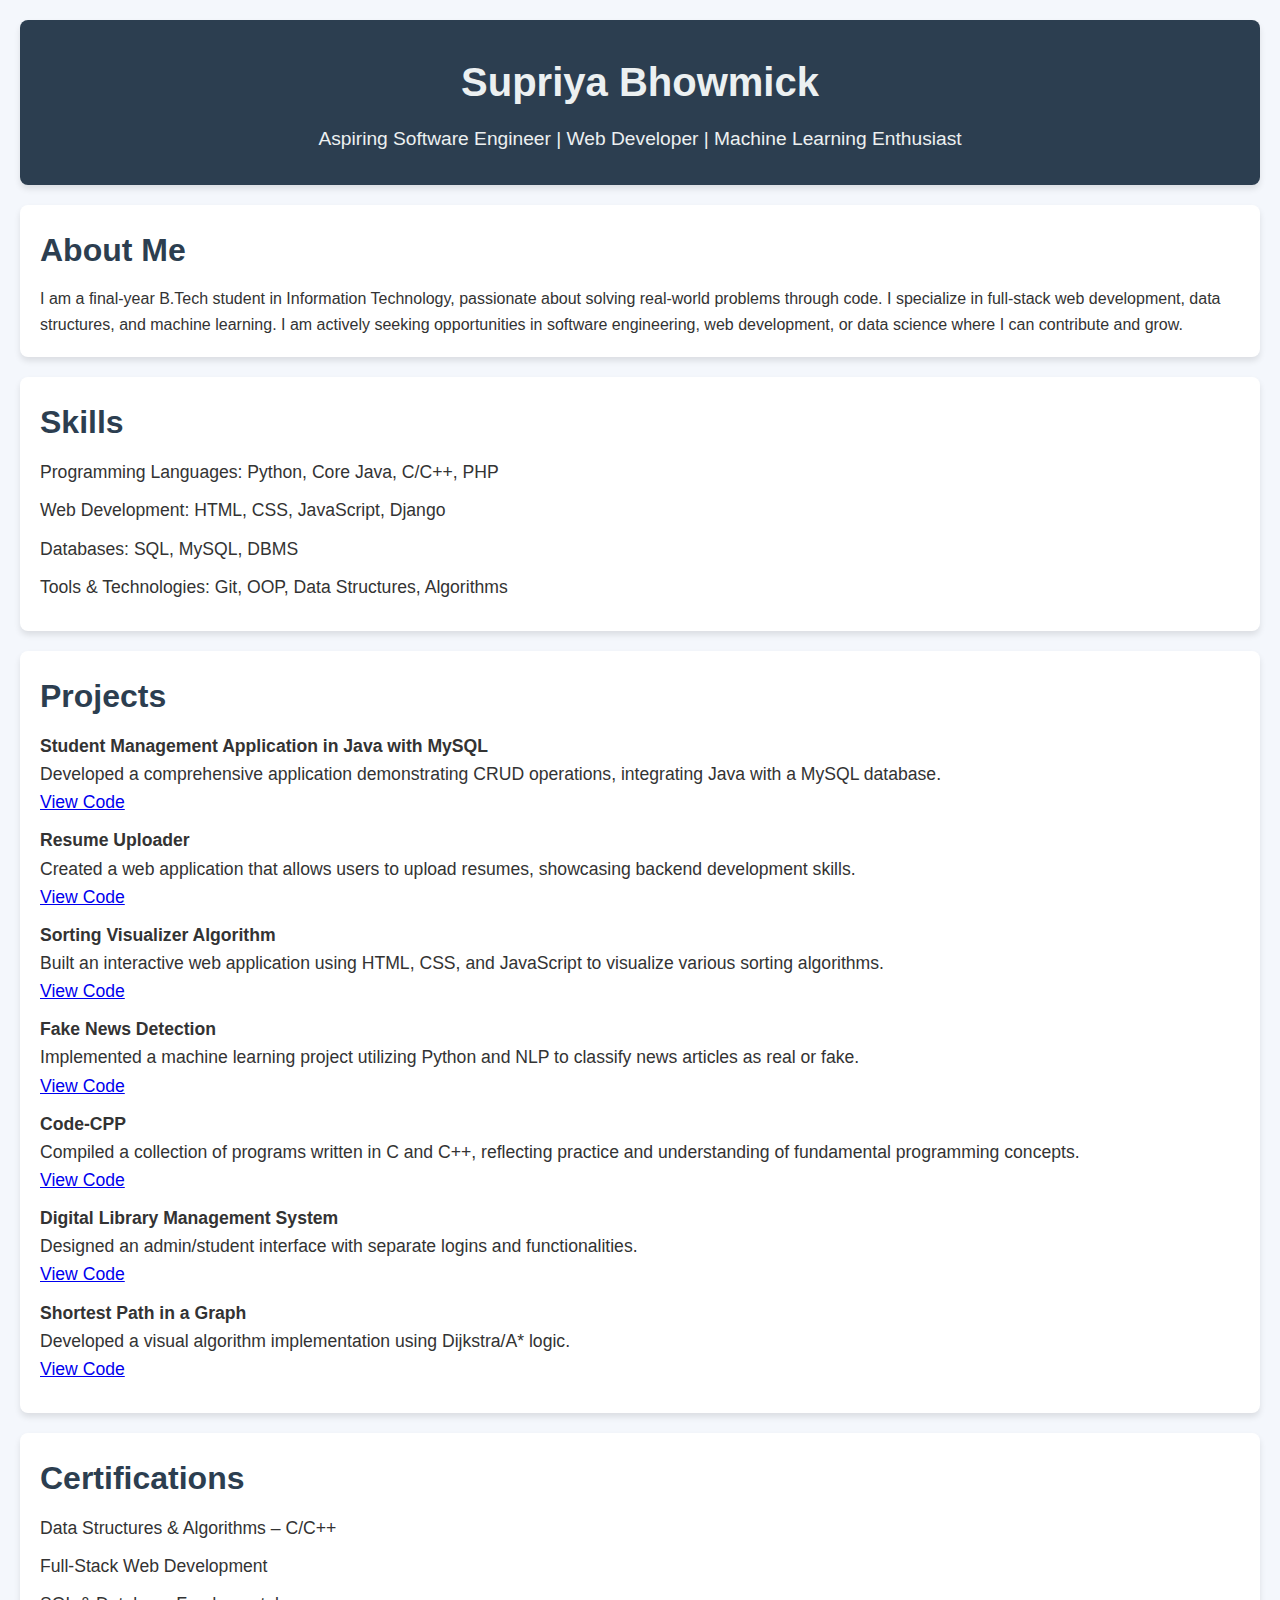
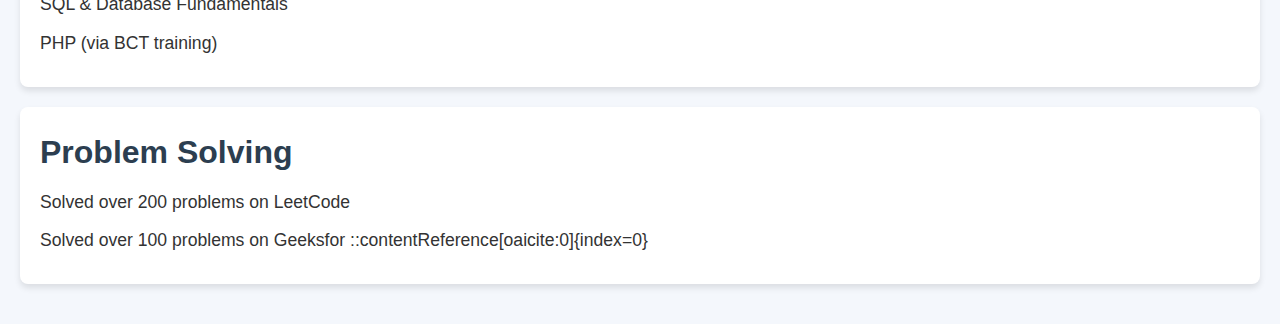
<file: index.html>
<!DOCTYPE html>
<html lang="en">
<head>
  <meta charset="UTF-8" />
  <meta name="viewport" content="width=device-width, initial-scale=1.0" />
  <title>Supriya Bhowmick | Software Engineer Portfolio</title>
  <style>
    /* Resetting default styles */
    * {
      margin: 0;
      padding: 0;
      box-sizing: border-box;
    }

    /* Body styling */
    body {
      font-family: 'Segoe UI', Tahoma, Geneva, Verdana, sans-serif;
      background-color: #f4f7fc;
      color: #333;
      line-height: 1.6;
      padding: 20px;
    }

    /* Header styling */
    header {
      background-color: #2c3e50;
      color: #ecf0f1;
      text-align: center;
      padding: 30px 20px;
      border-radius: 8px;
      box-shadow: 0 4px 6px rgba(0, 0, 0, 0.1);
    }

    header h1 {
      font-size: 2.5rem;
      margin-bottom: 10px;
    }

    header p {
      font-size: 1.2rem;
    }

    /* Section styling */
    section {
      background-color: #fff;
      margin: 20px 0;
      padding: 20px;
      border-radius: 8px;
      box-shadow: 0 4px 6px rgba(0, 0, 0, 0.1);
    }

    section h2 {
      font-size: 2rem;
      margin-bottom: 10px;
      color: #2c3e50;
    }

    section ul {
      list-style-type: none;
    }

    section ul li {
      margin: 10px 0;
      font-size: 1.1rem;
    }

    /* Footer styling */
    footer {
      text-align: center;
      padding: 20px;
      background-color: #2c3e50;
      color: #ecf0f1;
      border-radius: 8px;
      box-shadow: 0 4px 6px rgba(0, 0, 0, 0.1);
    }

    footer a {
      color: #ecf0f1;
      text-decoration: none;
      font-weight: bold;
    }

    footer a:hover {
      text-decoration: underline;
    }

    /* Responsive design */
    @media (max-width: 768px) {
      header h1 {
        font-size: 2rem;
      }

      section h2 {
        font-size: 1.5rem;
      }

      section ul li {
        font-size: 1rem;
      }
    }
  </style>
</head>
<body>

  <header>
    <h1>Supriya Bhowmick</h1>
    <p>Aspiring Software Engineer | Web Developer | Machine Learning Enthusiast</p>
  </header>

  <section>
    <h2>About Me</h2>
    <p>
      I am a final-year B.Tech student in Information Technology, passionate about solving real-world problems through code. I specialize in full-stack web development, data structures, and machine learning. I am actively seeking opportunities in software engineering, web development, or data science where I can contribute and grow.
    </p>
  </section>

  <section>
    <h2>Skills</h2>
    <ul>
      <li>Programming Languages: Python, Core Java, C/C++, PHP</li>
      <li>Web Development: HTML, CSS, JavaScript, Django</li>
      <li>Databases: SQL, MySQL, DBMS</li>
      <li>Tools & Technologies: Git, OOP, Data Structures, Algorithms</li>
    </ul>
  </section>

  <section>
    <h2>Projects</h2>
    <ul>
      <li>
        <strong>Student Management Application in Java with MySQL</strong><br>
        Developed a comprehensive application demonstrating CRUD operations, integrating Java with a MySQL database.<br>
        <a href="https://github.com/supriya759694/student-management-java-mysql" target="_blank">View Code</a>
      </li>
      <li>
        <strong>Resume Uploader</strong><br>
        Created a web application that allows users to upload resumes, showcasing backend development skills.<br>
        <a href="https://github.com/supriya759694/resume-uploader" target="_blank">View Code</a>
      </li>
      <li>
        <strong>Sorting Visualizer Algorithm</strong><br>
        Built an interactive web application using HTML, CSS, and JavaScript to visualize various sorting algorithms.<br>
        <a href="https://github.com/supriya759694/sorting-visualizer" target="_blank">View Code</a>
      </li>
      <li>
        <strong>Fake News Detection</strong><br>
        Implemented a machine learning project utilizing Python and NLP to classify news articles as real or fake.<br>
        <a href="https://github.com/supriya759694/fake-news-detection" target="_blank">View Code</a>
      </li>
      <li>
        <strong>Code-CPP</strong><br>
        Compiled a collection of programs written in C and C++, reflecting practice and understanding of fundamental programming concepts.<br>
        <a href="https://github.com/supriya759694/code-cpp" target="_blank">View Code</a>
      </li>
      <li>
        <strong>Digital Library Management System</strong><br>
        Designed an admin/student interface with separate logins and functionalities.<br>
        <a href="https://github.com/supriya759694/digital-library-management" target="_blank">View Code</a>
      </li>
      <li>
        <strong>Shortest Path in a Graph</strong><br>
        Developed a visual algorithm implementation using Dijkstra/A* logic.<br>
        <a href="https://github.com/supriya759694/shortest-path-graph" target="_blank">View Code</a>
      </li>
    </ul>
  </section>

  <section>
    <h2>Certifications</h2>
    <ul>
      <li>Data Structures & Algorithms – C/C++</li>
      <li>Full-Stack Web Development</li>
      <li>SQL & Database Fundamentals</li>
      <li>PHP (via BCT training)</li>
    </ul>
  </section>

  <section>
    <h2>Problem Solving</h2>
    <ul>
      <li>Solved over 200 problems on LeetCode</li>
      <li>Solved over 100 problems on Geeksfor
::contentReference[oaicite:0]{index=0}
</file>
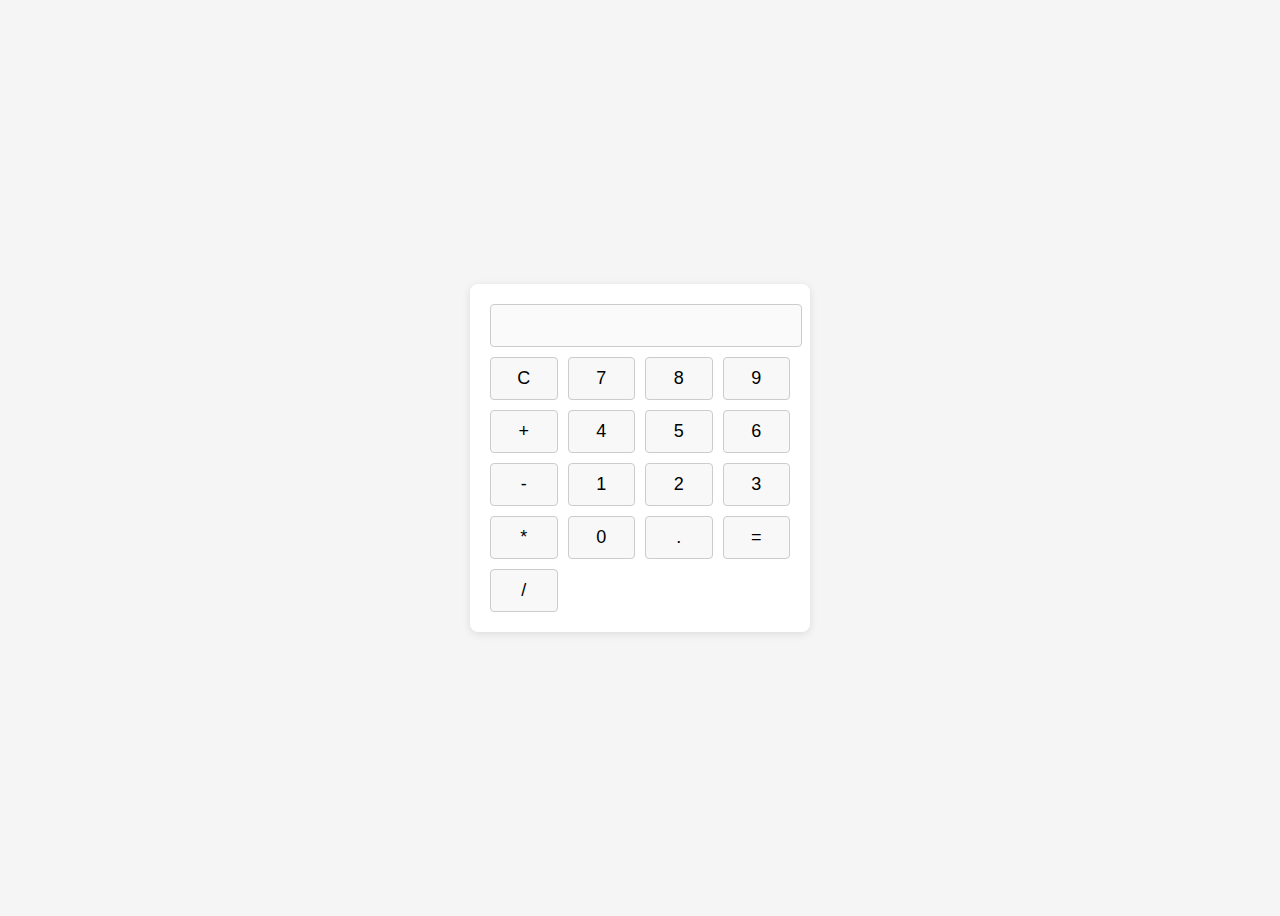
<file: calculator.html>
<!DOCTYPE html>
<html lang="en">
<head>
    <meta charset="UTF-8">
    <meta name="viewport" content="width=device-width, initial-scale=1.0">
    <title>Basic Calculator</title>
    <link rel="stylesheet" href="styles2.css">
</head>
<body>
    
    <div class="calculator">
        <input type="text" id="result" disabled>
        <div class="buttons">
            <button onclick="clearResult()">C</button>
            <button onclick="appendToResult('7')">7</button>
            <button onclick="appendToResult('8')">8</button>
            <button onclick="appendToResult('9')">9</button>
            <button onclick="appendToResult('+')">+</button>
            <button onclick="appendToResult('4')">4</button>
            <button onclick="appendToResult('5')">5</button>
            <button onclick="appendToResult('6')">6</button>
            <button onclick="appendToResult('-')">-</button>
            <button onclick="appendToResult('1')">1</button>
            <button onclick="appendToResult('2')">2</button>
            <button onclick="appendToResult('3')">3</button>
            <button onclick="appendToResult('*')">*</button>
            <button onclick="appendToResult('0')">0</button>
            <button onclick="appendToResult('.')">.</button>
            <button onclick="calculate()">=</button>
            <button onclick="appendToResult('/')">/</button>
        </div>
    </div>
    
    <script src="calculator.js"></script>
</body>
</html>
</file>
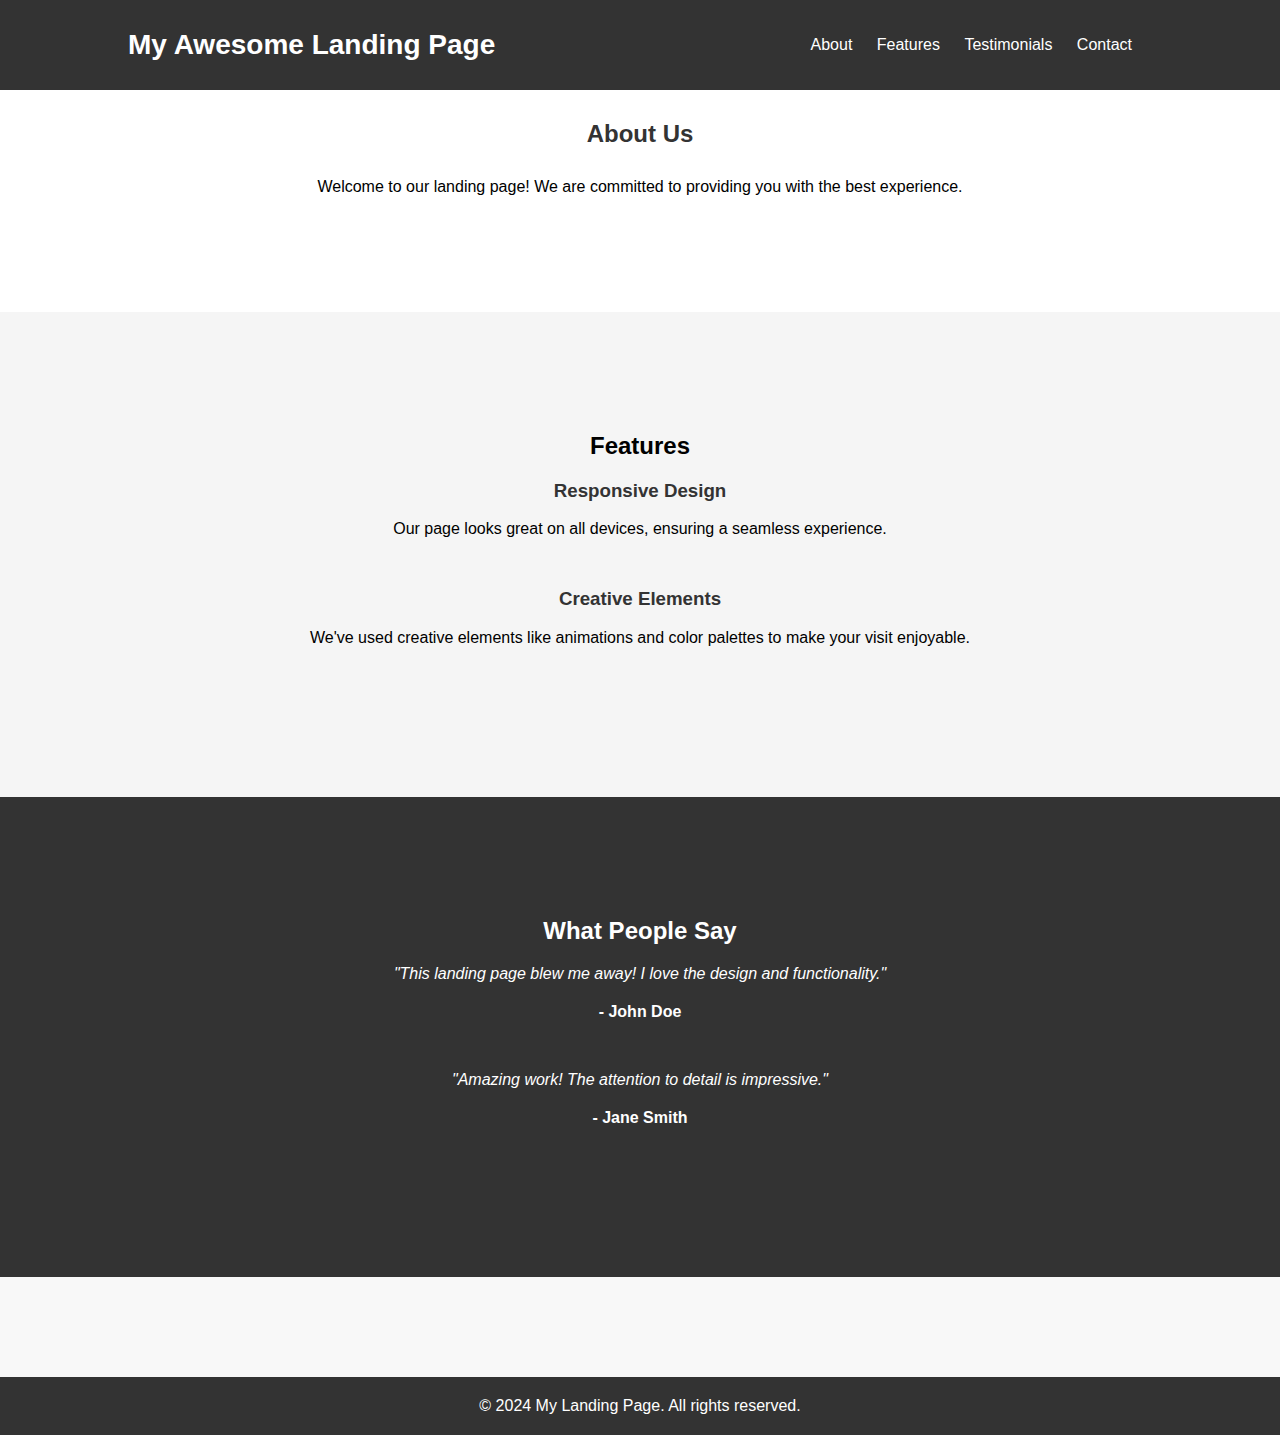
<file: landingPage.html>
<!DOCTYPE html>
<html lang="en">
<head>
    <meta charset="UTF-8">
    <meta name="viewport" content="width=device-width, initial-scale=1.0">
    <title>My Landing Page</title>
    <link rel="stylesheet" href="styles1.css">
</head>
<body>
    <header>
        <div class="container">
            <h1>My Awesome Landing Page</h1>
            <nav>
                <ul>
                    <li><a href="#about">About</a></li>
                    <li><a href="#features">Features</a></li>
                    <li><a href="#testimonials">Testimonials</a></li>
                    <li><a href="#contact">Contact</a></li>
                </ul>
            </nav>
        </div>
    </header>

    <section id="about">
        <div class="container">
            <h2>About Us</h2>
            <p>Welcome to our landing page! We are committed to providing you with the best experience.</p>
        </div>
    </section>

    <section id="features">
        <div class="container">
            <h2>Features</h2>
            <div class="feature">
                <h3>Responsive Design</h3>
                <p>Our page looks great on all devices, ensuring a seamless experience.</p>
            </div>
            <div class="feature">
                <h3>Creative Elements</h3>
                <p>We've used creative elements like animations and color palettes to make your visit enjoyable.</p>
            </div>
        </div>
    </section>

    <section id="testimonials">
        <div class="container">
            <h2>What People Say</h2>
            <div class="testimonial">
                <p>"This landing page blew me away! I love the design and functionality."</p>
                <span>- John Doe</span>
            </div>
            <div class="testimonial">
                <p>"Amazing work! The attention to detail is impressive."</p>
                <span>- Jane Smith</span>
            </div>
        </div>
    </section>

    <footer>
        <div class="container">
            <p>&copy; 2024 My Landing Page. All rights reserved.</p>
        </div>
    </footer>
</body>
</html>
</file>
<file: styles2.css>
body {
    font-family: Arial, sans-serif;
    display: flex;
    justify-content: center;
    align-items: center;
    height: 100vh;
    background-color: #f5f5f5;
}

.calculator {
    width: 300px;
    background-color: #fff;
    border-radius: 8px;
    box-shadow: 0 2px 8px rgba(0, 0, 0, 0.1);
    padding: 20px;
    text-align: center;
    
}

input[type="text"] {
    width: calc(100% - 10px);
    padding: 10px;
    margin-bottom: 10px;
    border: 1px solid #ccc;
    border-radius: 4px;
    font-size: 18px;
}

.buttons {
    display: grid;
    grid-template-columns: repeat(4, 1fr);
    gap: 10px;
}

button {
    padding: 10px;
    font-size: 18px;
    border-radius: 4px;
    border: 1px solid #ccc;
    background-color: #f8f8f8;
    cursor: pointer;
}

button:hover {
    background-color: #e0e0e0;
}
</file>
<file: styles1.css>
/* Global Styles */
body {
    font-family: 'Segoe UI', Tahoma, Geneva, Verdana, sans-serif;
    margin: 0;
    padding: 0;
    background-color: #f8f8f8;
}

.container {
    width: 80%;
    margin: 0 auto;
}

/* Header Styles */
header {
    background-color: #333;
    color: #fff;
    padding: 20px 0;
    position: fixed;
    width: 100%;
    top: 0;
    z-index: 1000;
}

header .container {
    display: flex;
    justify-content: space-between;
    align-items: center;
}

header h1 {
    margin: 0;
    padding: 0;
    font-size: 28px;
}

nav ul {
    list-style-type: none;
    padding: 0;
}

nav ul li {
    display: inline-block;
    margin-right: 20px;
}

nav ul li a {
    color: #fff;
    text-decoration: none;
    transition: color 0.3s ease;
}

nav ul li a:hover {
    color: #ffc107;
}

/* Hero Section Styles */
#about {
    padding: 100px 0;
    background-color: #fff;
    text-align: center;
}

#about h2 {
    margin-bottom: 30px;
    color: #333;
}

/* Features Section Styles */
#features {
    padding: 100px 0;
    background-color: #f5f5f5;
    text-align: center;
}

.feature {
    margin-bottom: 50px;
}

.feature h3 {
    color: #333;
}

/* Testimonials Section Styles */
#testimonials {
    padding: 100px 0;
    background-color: #333;
    color: #fff;
    text-align: center;
}

.testimonial {
    margin-bottom: 50px;
}

.testimonial p {
    font-style: italic;
}

.testimonial span {
    display: block;
    margin-top: 20px;
    font-weight: bold;
}

/* Footer Styles */
footer {
    background-color: #333;
    color: #fff;
    text-align: center;
    padding: 20px 0;
    position: relative;
    margin-top: 100px;
}

footer p {
    margin: 0;
}

/* Media Queries for Responsive Design */
@media screen and (max-width: 768px) {
    header .container {
        flex-direction: column;
        align-items: flex-start;
    }

    nav ul {
        margin-top: 20px;
        text-align: center;
    }

    nav ul li {
        display: block;
        margin: 10px 0;
    }

    #about,
    #features,
    #testimonials {
        padding: 80px 0;
    }

    .container {
        width: 90%;
    }
}
</file>
